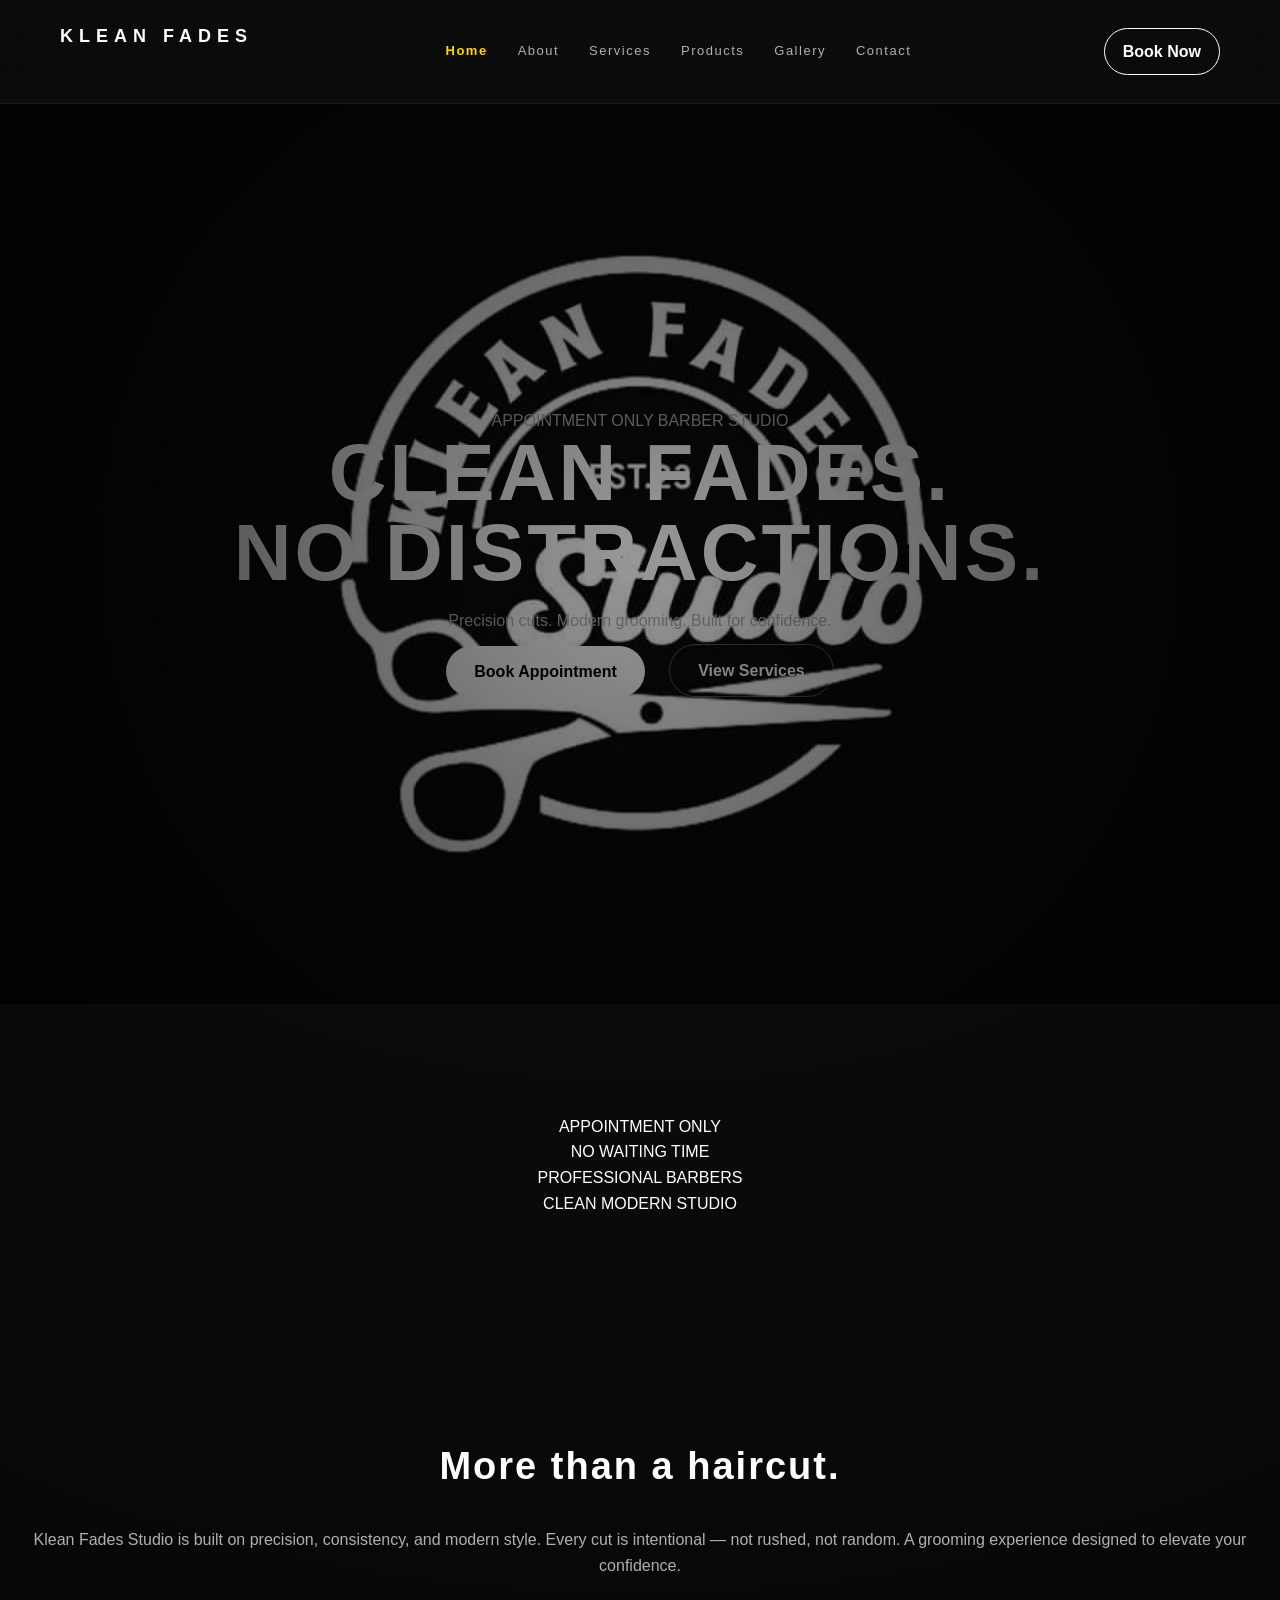
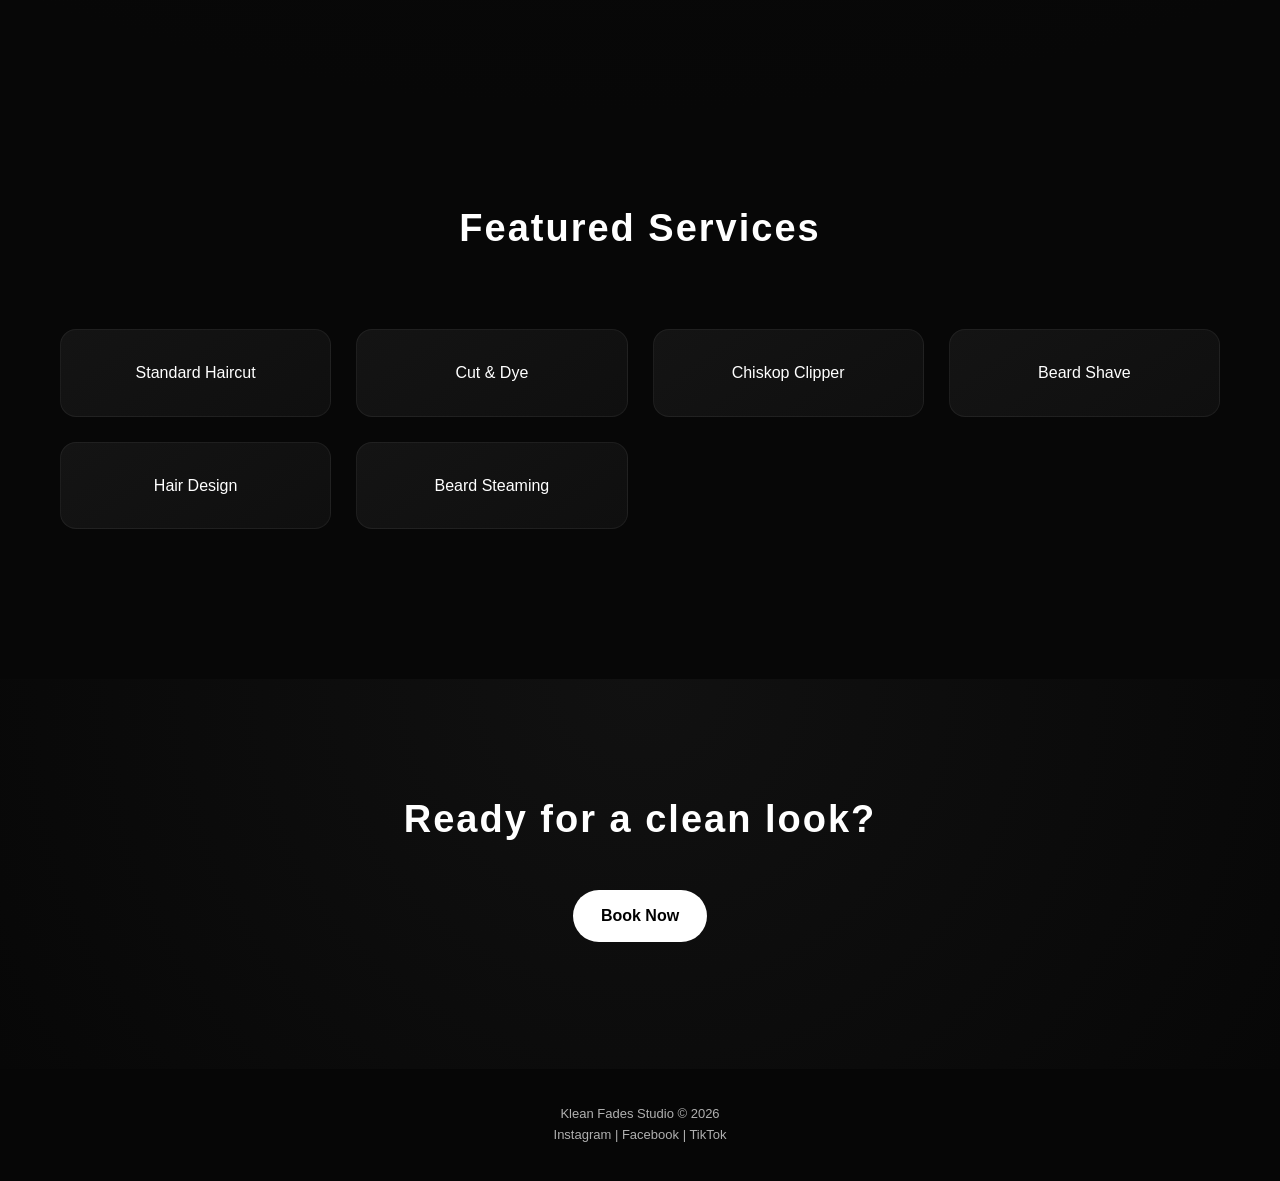
<file: index.html>
<!DOCTYPE html>
<html lang="en">
<head>
    <meta charset="UTF-8">
    <meta name="viewport" content="width=device-width, initial-scale=1.0">
    <title>Document</title>
    <link rel="stylesheet" href="style.css">
</head>
<body>
  <!-- ================= NAVBAR ================= -->
<header class="navbar">

    <div class="logo">
        <h2>KLEAN FADES</h2>
    </div>

    <nav class="nav-links">
        <a href="index.html">Home</a>
        <a href="about.html">About</a>
        <a href="services.html">Services</a>
        <a href="products.html">Products</a>
        <a href="gallery.html">Gallery</a>
        <a href="contact.html">Contact</a>
    </nav>

    <a href="contact.html" class="book-btn">Book Now</a>

</header>

<!-- ================= HERO ================= -->
<section class="hero">

    <div class="hero-left">

        <p class="tag">APPOINTMENT ONLY BARBER STUDIO</p>

        <h1>
            CLEAN FADES.<br>
            NO DISTRACTIONS.
        </h1>

        <p class="sub">
            Precision cuts. Modern grooming. Built for confidence.
        </p>

        <div class="hero-buttons">
            <a href="contact.html" class="btn primary">Book Appointment</a>
            <a href="services.html" class="btn secondary">View Services</a>
        </div>

    </div>

</section>

<!-- ================= IMPACT STRIP ================= -->
<section class="impact-strip">

    <div>APPOINTMENT ONLY</div>
    <div>NO WAITING TIME</div>
    <div>PROFESSIONAL BARBERS</div>
    <div>CLEAN MODERN STUDIO</div>

</section>

<!-- ================= FEATURE ================= -->
<section class="feature">

    <div class="feature-left">

        <h2>More than a haircut.</h2>

        <p>
            Klean Fades Studio is built on precision, consistency, and modern style.
            Every cut is intentional — not rushed, not random. A grooming experience
            designed to elevate your confidence.
        </p>

    </div>

</section>

<!-- ================= FEATURED SERVICES ================= -->
<section class="services-preview">

    <h2>Featured Services</h2>

    <div class="grid">

        <div class="card">Standard Haircut</div>
        <div class="card">Cut & Dye</div>
        <div class="card">Chiskop Clipper</div>
        <div class="card">Beard Shave</div>
        <div class="card">Hair Design</div>
        <div class="card">Beard Steaming</div>

    </div>

</section>

<!-- ================= CTA ================= -->
<section class="cta">

    <h2>Ready for a clean look?</h2>

    <a href="contact.html" class="btn primary">Book Now</a>

</section>

<!-- ================= FOOTER ================= -->
<footer>
    <p>Klean Fades Studio © 2026</p>
    <p>Instagram | Facebook | TikTok</p>
</footer>

<script src="script.js"></script>
</body>
</html>
</file>
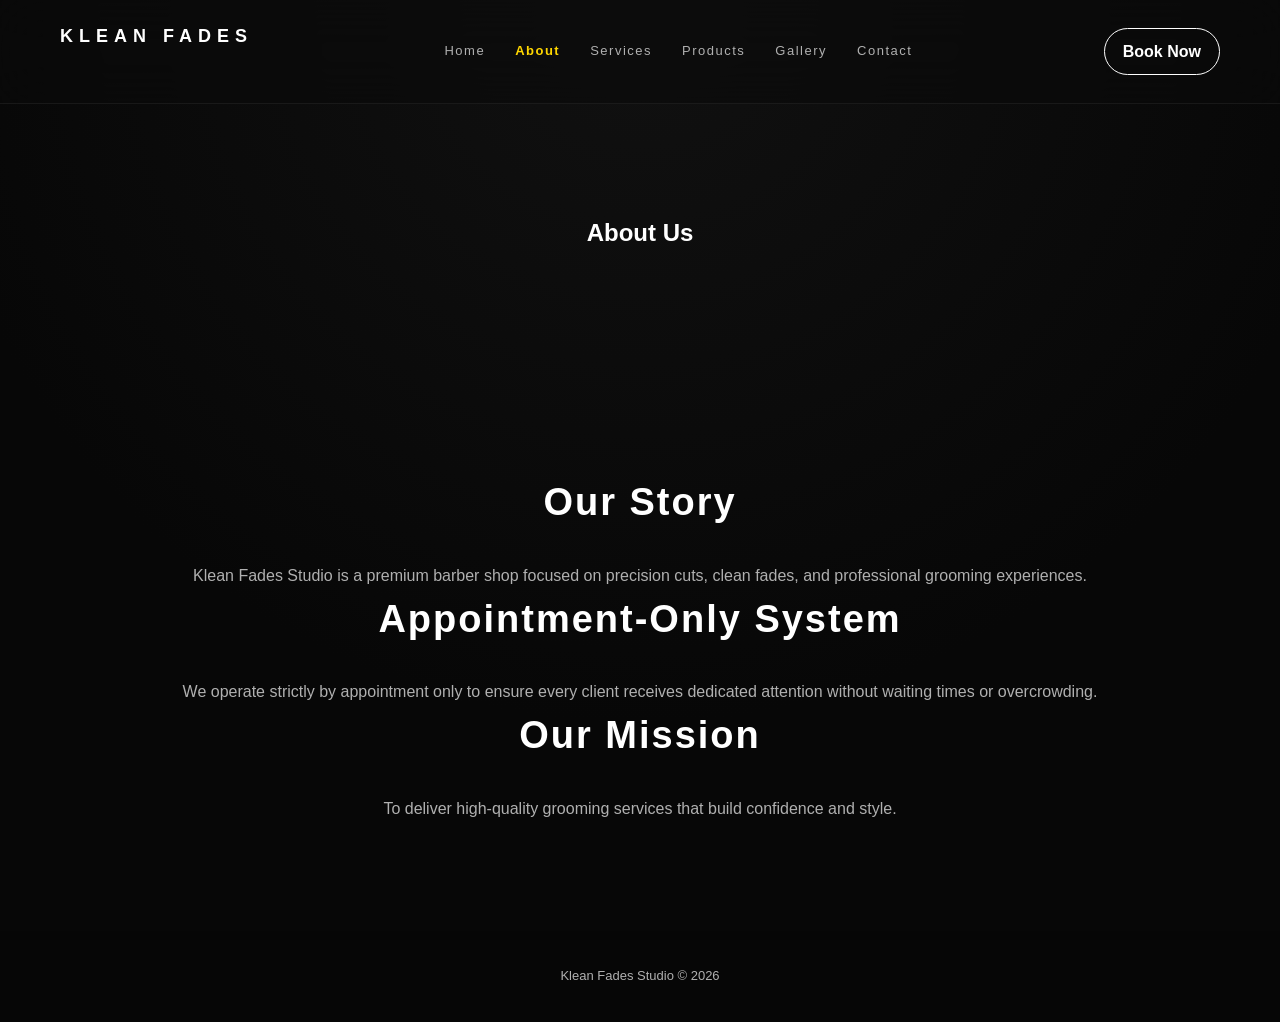
<file: about.html>
<!DOCTYPE html>
<html lang="en">
<head>
    <meta charset="UTF-8">
    <meta name="viewport" content="width=device-width, initial-scale=1.0">
    <title>Document</title>
    <link rel="stylesheet" href="style.css">
</head>
<body>
<header class="navbar">

    <div class="logo">
        <h2>KLEAN FADES</h2>
    </div>

    <nav class="nav-links">
        <a href="index.html">Home</a>
        <a href="about.html">About</a>
        <a href="services.html">Services</a>
        <a href="products.html">Products</a>
        <a href="gallery.html">Gallery</a>
        <a href="contact.html">Contact</a>
    </nav>

    <a href="contact.html" class="book-btn">Book Now</a>

</header>

<section class="page-header">
    <h1>About Us</h1>
</section>

<section class="content">
    <h2>Our Story</h2>
    <p>
        Klean Fades Studio is a premium barber shop focused on precision cuts,
        clean fades, and professional grooming experiences.
    </p>

    <h2>Appointment-Only System</h2>
    <p>
        We operate strictly by appointment only to ensure every client receives
        dedicated attention without waiting times or overcrowding.
    </p>

    <h2>Our Mission</h2>
    <p>
        To deliver high-quality grooming services that build confidence and style.
    </p>
</section>

<footer>
    <p>Klean Fades Studio © 2026</p>
</footer>
<script src="script.js"></script>
</body>
</html>
</file>
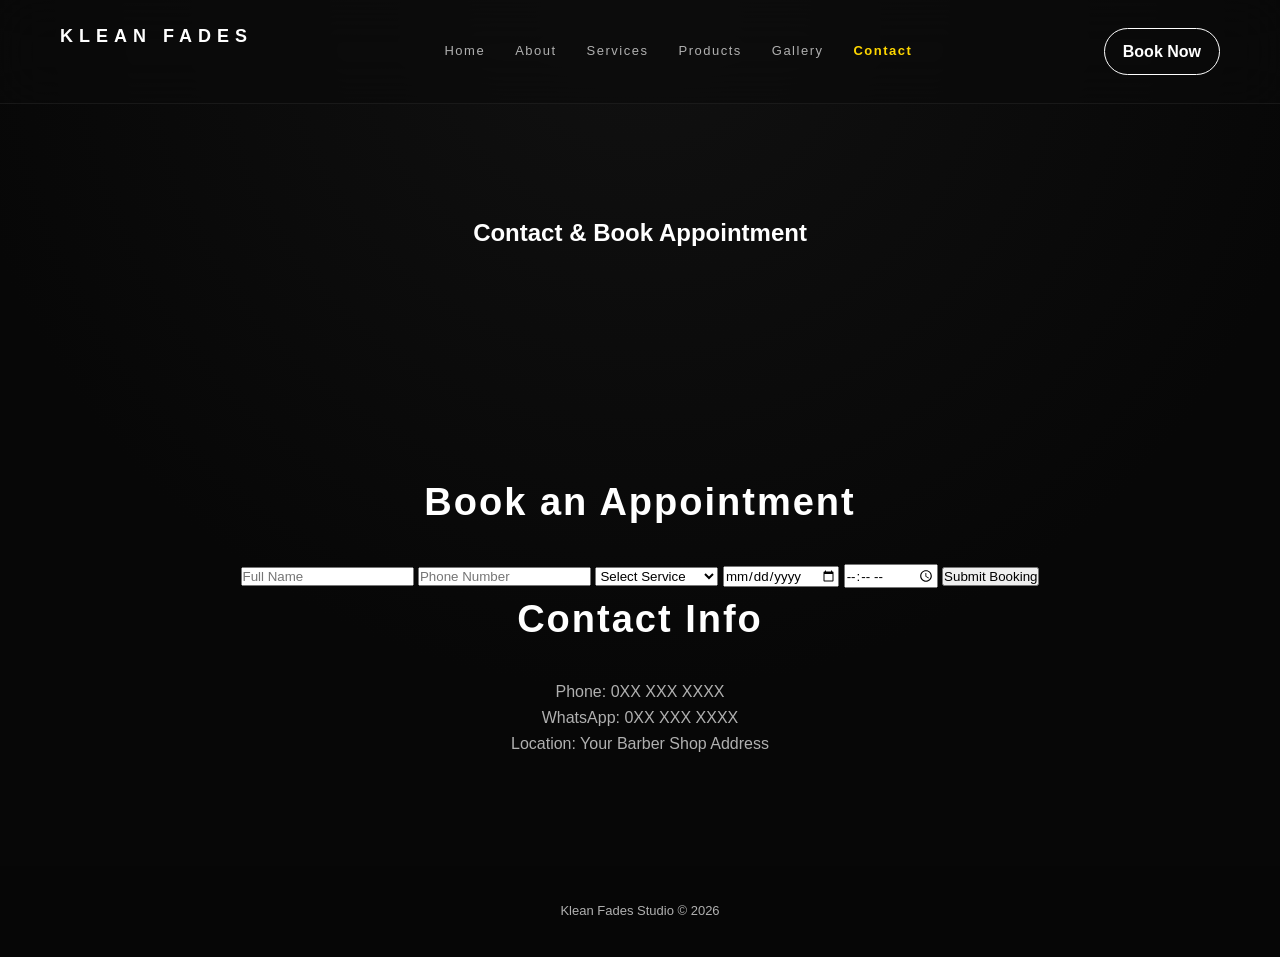
<file: contact.html>
<!DOCTYPE html>
<html lang="en">
<head>
    <meta charset="UTF-8">
    <meta name="viewport" content="width=device-width, initial-scale=1.0">
    <title>Document</title>
    <link rel="stylesheet" href="style.css">
</head>
<body>
<header class="navbar">

    <div class="logo">
        <h2>KLEAN FADES</h2>
    </div>

    <nav class="nav-links">
        <a href="index.html">Home</a>
        <a href="about.html">About</a>
        <a href="services.html">Services</a>
        <a href="products.html">Products</a>
        <a href="gallery.html">Gallery</a>
        <a href="contact.html">Contact</a>
    </nav>

    <a href="contact.html" class="book-btn">Book Now</a>

</header>

<section class="page-header">
    <h1>Contact & Book Appointment</h1>
</section>

<section class="content">

    <h2>Book an Appointment</h2>

    <form>
        <input type="text" placeholder="Full Name" required>
        <input type="text" placeholder="Phone Number" required>

        <select>
            <option>Select Service</option>
            <option>Standard Haircut</option>
            <option>Cut & Dye</option>
            <option>Beard Shave</option>
            <option>Design</option>
        </select>

        <input type="date" required>
        <input type="time" required>

        <button type="submit">Submit Booking</button>
    </form>

    <h2>Contact Info</h2>
    <p>Phone: 0XX XXX XXXX</p>
    <p>WhatsApp: 0XX XXX XXXX</p>
    <p>Location: Your Barber Shop Address</p>

</section>

<footer>
    <p>Klean Fades Studio © 2026</p>
</footer>
<script src="script.js"></script>
</body>
</html>
</file>
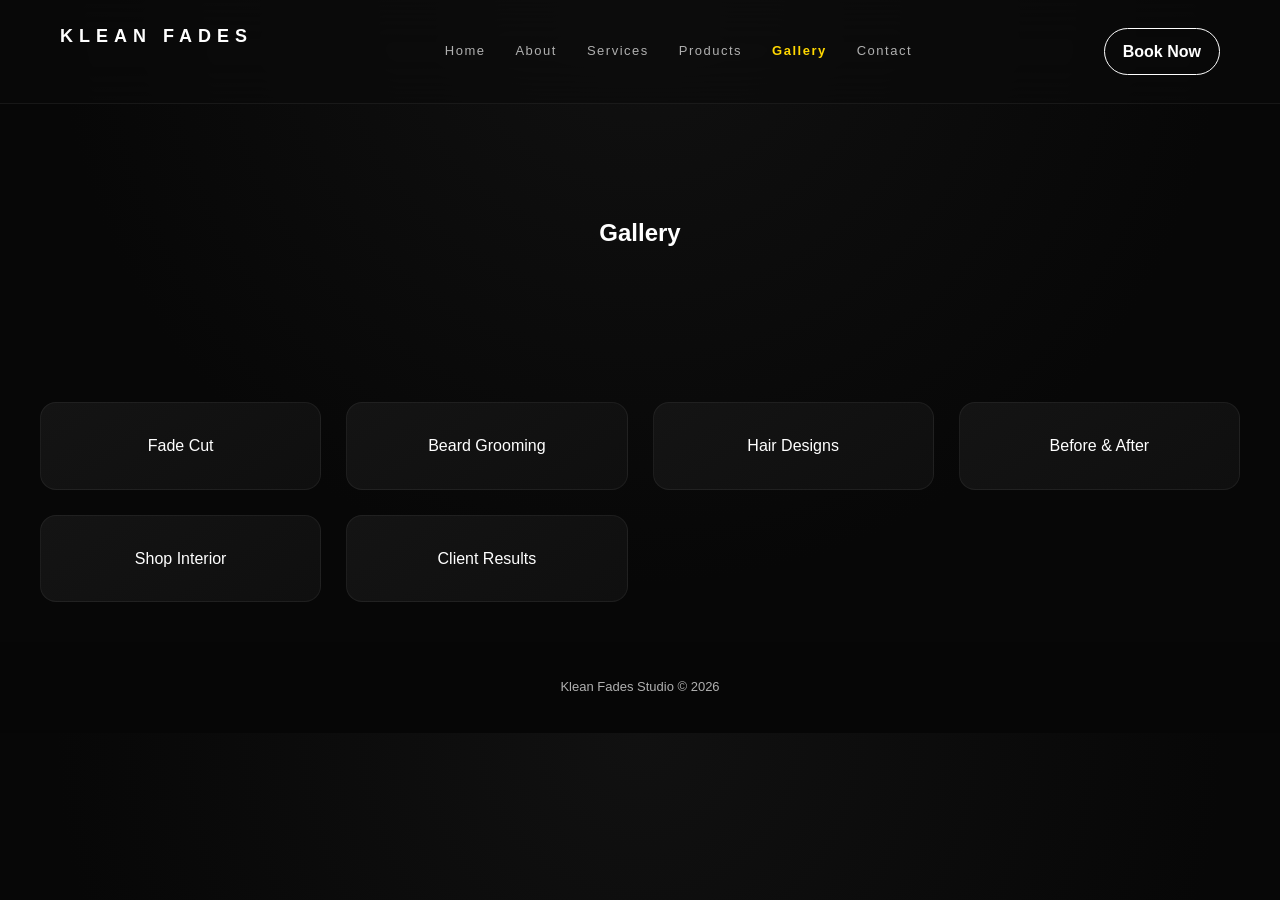
<file: gallery.html>
<!DOCTYPE html>
<html lang="en">
<head>
    <meta charset="UTF-8">
    <meta name="viewport" content="width=device-width, initial-scale=1.0">
    <title>Document</title>
    <link rel="stylesheet" href="style.css">
</head>
<body>
<header class="navbar">

    <div class="logo">
        <h2>KLEAN FADES</h2>
    </div>

    <nav class="nav-links">
        <a href="index.html">Home</a>
        <a href="about.html">About</a>
        <a href="services.html">Services</a>
        <a href="products.html">Products</a>
        <a href="gallery.html">Gallery</a>
        <a href="contact.html">Contact</a>
    </nav>

    <a href="contact.html" class="book-btn">Book Now</a>

</header>

<section class="page-header">
    <h1>Gallery</h1>
</section>

<section class="grid">

    <div class="card">Fade Cut</div>
    <div class="card">Beard Grooming</div>
    <div class="card">Hair Designs</div>
    <div class="card">Before & After</div>
    <div class="card">Shop Interior</div>
    <div class="card">Client Results</div>

</section>

<footer>
    <p>Klean Fades Studio © 2026</p>
</footer>
<script src="script.js"></script>
</body>
</html>
</file>
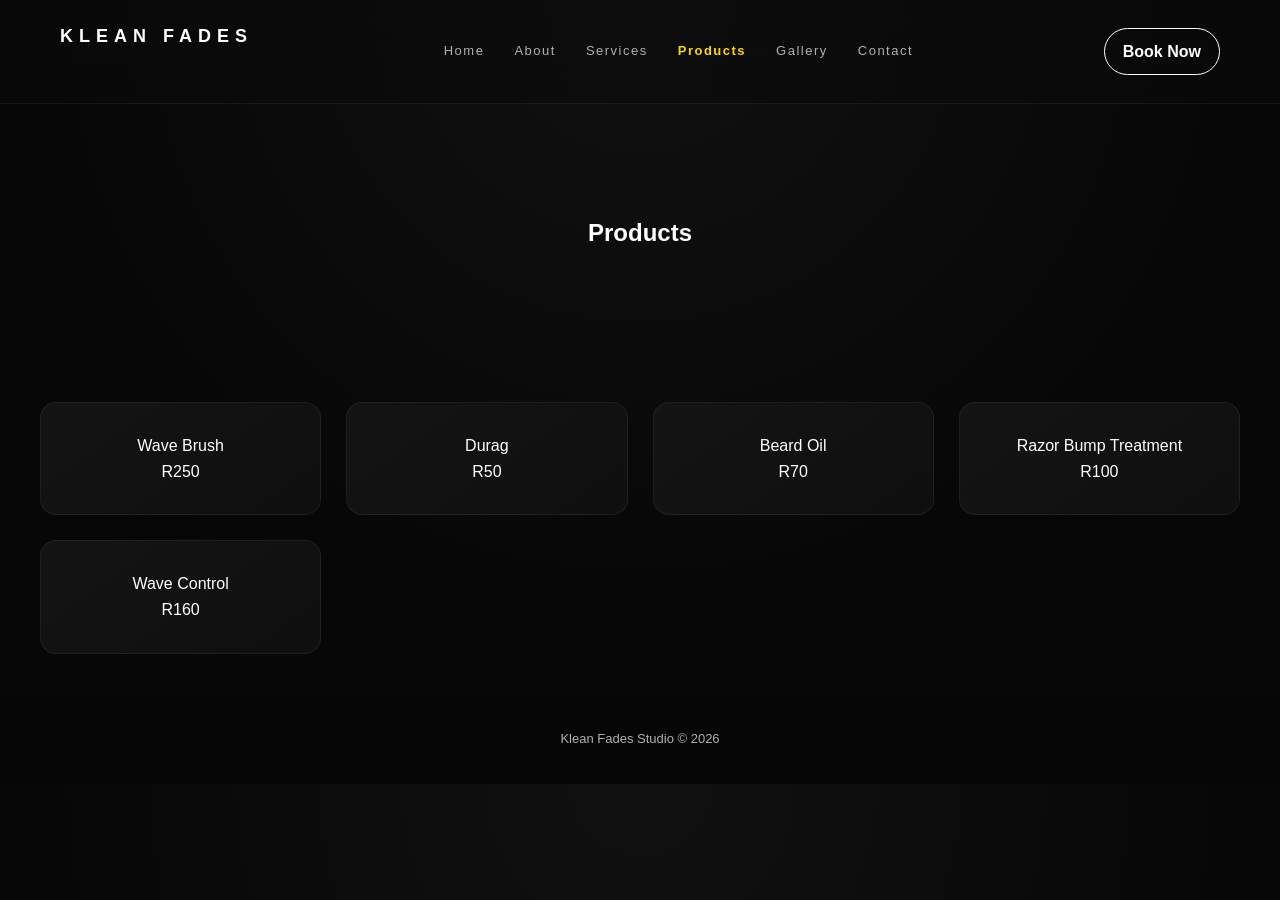
<file: products.html>
<!DOCTYPE html>
<html lang="en">
<head>
    <meta charset="UTF-8">
    <meta name="viewport" content="width=device-width, initial-scale=1.0">
    <title>Document</title>
    <link rel="stylesheet" href="style.css">
</head>
<body>
<header class="navbar">

    <div class="logo">
        <h2>KLEAN FADES</h2>
    </div>

    <nav class="nav-links">
        <a href="index.html">Home</a>
        <a href="about.html">About</a>
        <a href="services.html">Services</a>
        <a href="products.html">Products</a>
        <a href="gallery.html">Gallery</a>
        <a href="contact.html">Contact</a>
    </nav>

    <a href="contact.html" class="book-btn">Book Now</a>

</header>

<section class="page-header">
    <h1>Products</h1>
</section>

<section class="grid">

    <div class="card">Wave Brush <br> R250</div>
    <div class="card">Durag <br> R50</div>
    <div class="card">Beard Oil <br> R70</div>
    <div class="card">Razor Bump Treatment <br> R100</div>
    <div class="card">Wave Control <br> R160</div>

</section>

<footer>
    <p>Klean Fades Studio © 2026</p>
</footer>
<script src="script.js"></script>
</body>
</html>
</file>
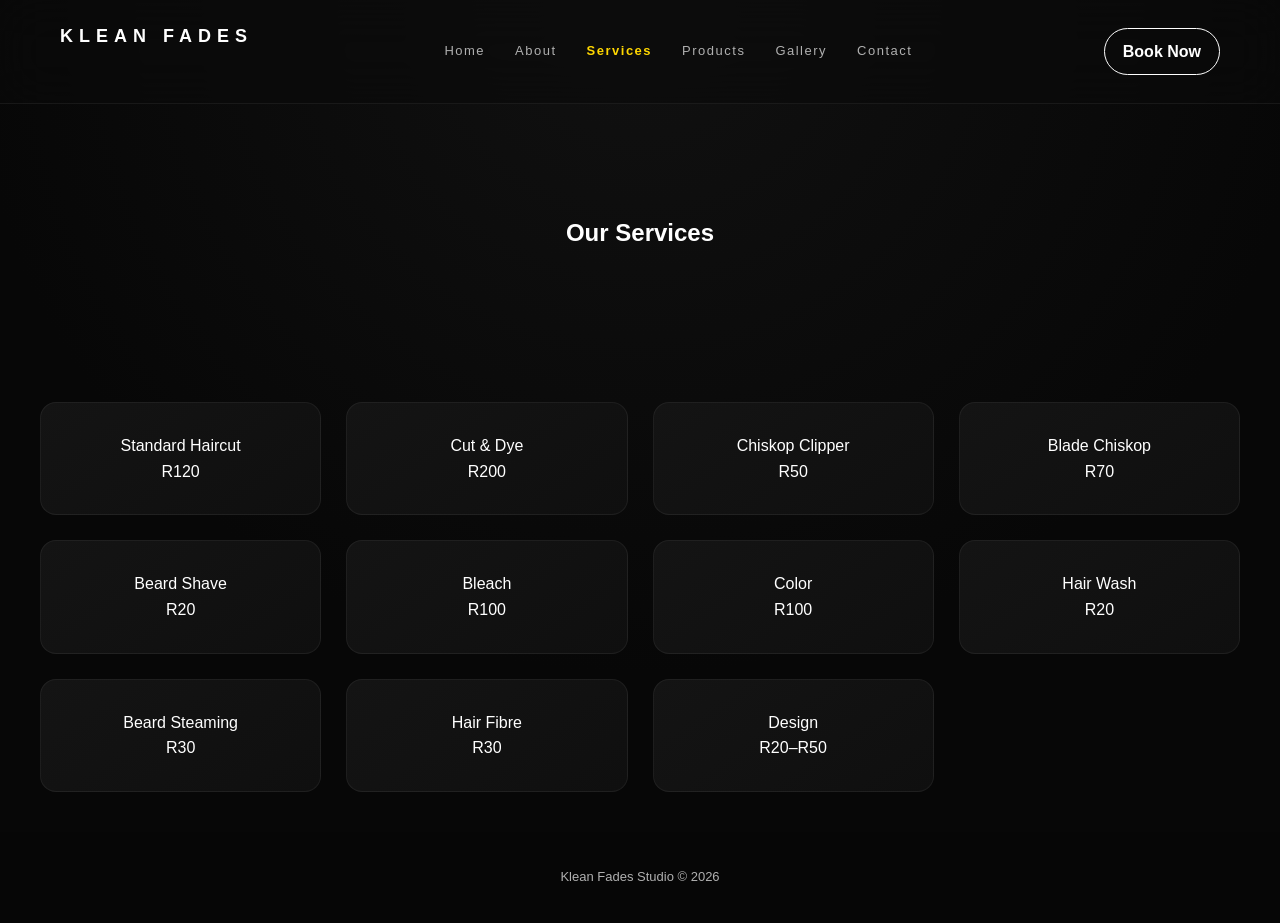
<file: services.html>
<!DOCTYPE html>
<html lang="en">
<head>
    <meta charset="UTF-8">
    <meta name="viewport" content="width=device-width, initial-scale=1.0">
    <title>Document</title>
    <link rel="stylesheet" href="style.css">
</head>
<body>
    <header class="navbar">

    <div class="logo">
        <h2>KLEAN FADES</h2>
    </div>

    <nav class="nav-links">
        <a href="index.html">Home</a>
        <a href="about.html">About</a>
        <a href="services.html">Services</a>
        <a href="products.html">Products</a>
        <a href="gallery.html">Gallery</a>
        <a href="contact.html">Contact</a>
    </nav>

    <a href="contact.html" class="book-btn">Book Now</a>

</header>
<section class="page-header">
    <h1>Our Services</h1>
</section>

<section class="grid">

    <div class="card">Standard Haircut <br> R120</div>
    <div class="card">Cut & Dye <br> R200</div>
    <div class="card">Chiskop Clipper <br> R50</div>
    <div class="card">Blade Chiskop <br> R70</div>
    <div class="card">Beard Shave <br> R20</div>
    <div class="card">Bleach <br> R100</div>
    <div class="card">Color <br> R100</div>
    <div class="card">Hair Wash <br> R20</div>
    <div class="card">Beard Steaming <br> R30</div>
    <div class="card">Hair Fibre <br> R30</div>
    <div class="card">Design <br> R20–R50</div>

</section>

<footer>
    <p>Klean Fades Studio © 2026</p>
</footer>
<script src="script.js"></script>
</body>
</html>
</file>
<file: style.css>
/* ================= RESET ================= */
* {
    margin: 0;
    padding: 0;
    box-sizing: border-box;
    font-family: "Arial", sans-serif;
}

:root {
    --bg: #070707;
    --card: #121212;
    --text: #ffffff;
    --muted: #b0b0b0;
    --line: rgba(255,255,255,0.06);
}

/* ================= BODY ================= */
body {
    background: radial-gradient(circle at top, #111 0%, #070707 60%);
    color: var(--text);
    line-height: 1.6;
    overflow-x: hidden;
}

/* ================= NAVBAR ================= */
.navbar {
    display: flex;
    justify-content: space-between;
    align-items: center;
    padding: 22px 60px;
    background: rgba(10,10,10,0.6);
    backdrop-filter: blur(25px);
    position: sticky;
    top: 0;
    z-index: 1000;
    border-bottom: 1px solid var(--line);
    transition: 0.3s ease;
}

.logo h2 {
    letter-spacing: 6px;
    font-weight: 900;
    font-size: 18px;
    cursor: pointer;
    transition: 0.4s ease;
}

.logo h2:hover {
    letter-spacing: 10px;
    transform: scale(1.02);
}

.nav-links {
    display: flex;
    gap: 30px;
}

.nav-links a {
    color: var(--muted);
    text-decoration: none;
    font-size: 13px;
    letter-spacing: 1.5px;
    position: relative;
    transition: 0.3s ease;
}

.nav-links a:hover {
    color: white;
    transform: translateY(-2px);
}

/* animated underline */
.nav-links a::after {
    content: "";
    position: absolute;
    bottom: -6px;
    left: 0;
    width: 0%;
    height: 1px;
    background: white;
    transition: 0.3s ease;
    opacity: 0.7;
}

.nav-links a:hover::after {
    width: 100%;
}

/* ================= BOOK BUTTON ================= */
.book-btn {
    padding: 10px 18px;
    border: 1px solid white;
    border-radius: 30px;
    text-decoration: none;
    color: white;
    font-weight: bold;
    transition: 0.3s ease;
}

.book-btn:hover {
    background: white;
    color: black;
    transform: scale(1.05);
}

/* ================= HERO ================= */
.hero {
    height: 100vh;
    background-image: url("images/logo image.jpg");
    background-size: cover;
    background-position: center;
    position: relative;
    display: flex;
    align-items: center;
    justify-content: center;
    text-align: center;
}

/* cinematic overlay */
.hero::after {
    content: "";
    position: absolute;
    inset: 0;
    background: radial-gradient(circle at center, rgba(0,0,0,0.4), rgba(0,0,0,0.85));
}

.hero-overlay {
    position: relative;
    z-index: 2;
    max-width: 900px;
    padding: 20px;
}

.hero h1 {
    font-size: 80px;
    font-weight: 900;
    letter-spacing: 3px;
    line-height: 1;
}

.hero p {
    margin-top: 15px;
    color: var(--muted);
    font-size: 16px;
}

/* ================= BUTTONS ================= */
.btn {
    display: inline-block;
    padding: 13px 28px;
    margin: 10px;
    border-radius: 30px;
    text-decoration: none;
    font-weight: bold;
    transition: 0.3s ease;
    position: relative;
    overflow: hidden;
}

/* hover glow effect */
.btn::after {
    content: "";
    position: absolute;
    inset: 0;
    background: rgba(255,255,255,0.1);
    transform: scaleX(0);
    transform-origin: left;
    transition: 0.3s ease;
}

.btn:hover::after {
    transform: scaleX(1);
}

.primary {
    background: white;
    color: black;
}

.primary:hover {
    transform: translateY(-3px);
}

.secondary {
    border: 1px solid rgba(255,255,255,0.3);
    color: white;
}

.secondary:hover {
    border-color: white;
    transform: translateY(-3px);
}

/* ================= TRUST BAR ================= */
.trust-bar {
    display: flex;
    justify-content: space-around;
    padding: 25px;
    background: #0f0f0f;
    font-size: 12px;
    letter-spacing: 2px;
    color: var(--muted);
    border-top: 1px solid var(--line);
    border-bottom: 1px solid var(--line);
}

/* ================= SECTIONS ================= */
section {
    padding: 110px 20px;
    text-align: center;
}

h2 {
    font-size: 38px;
    letter-spacing: 2px;
    margin-bottom: 30px;
}

/* ================= GRID ================= */
.grid {
    display: grid;
    grid-template-columns: repeat(auto-fit, minmax(240px, 1fr));
    gap: 25px;
    padding: 40px;
}

/* ================= CARDS ================= */
.card {
    background: linear-gradient(145deg, #141414, #0f0f0f);
    padding: 30px;
    border-radius: 16px;
    border: 1px solid var(--line);
    transition: 0.4s ease;
    position: relative;
    overflow: hidden;
}

.card:hover {
    transform: translateY(-12px) scale(1.02);
    border-color: rgba(255,255,255,0.2);
    box-shadow: 0 25px 60px rgba(0,0,0,0.7);
}

/* shine sweep */
.card::before {
    content: "";
    position: absolute;
    top: 0;
    left: -120%;
    width: 100%;
    height: 100%;
    background: linear-gradient(
        120deg,
        transparent,
        rgba(255,255,255,0.05),
        transparent
    );
    transition: 0.6s;
}

.card:hover::before {
    left: 120%;
}

/* ================= TEXT ================= */
p {
    color: var(--muted);
}

/* ================= CTA ================= */
.cta {
    background: radial-gradient(circle at top, #111, #070707);
}

/* ================= FOOTER ================= */
footer {
    text-align: center;
    padding: 35px;
    background: #060606;
    font-size: 13px;
    color: var(--muted);
}

/* ================= ANIMATION TOUCH ================= */
.hero h1,
.hero p,
.card {
    animation: fadeUp 0.8s ease forwards;
}

@keyframes fadeUp {
    from {
        opacity: 0;
        transform: translateY(20px);
    }
    to {
        opacity: 1;
        transform: translateY(0);
    }
}
</file>
